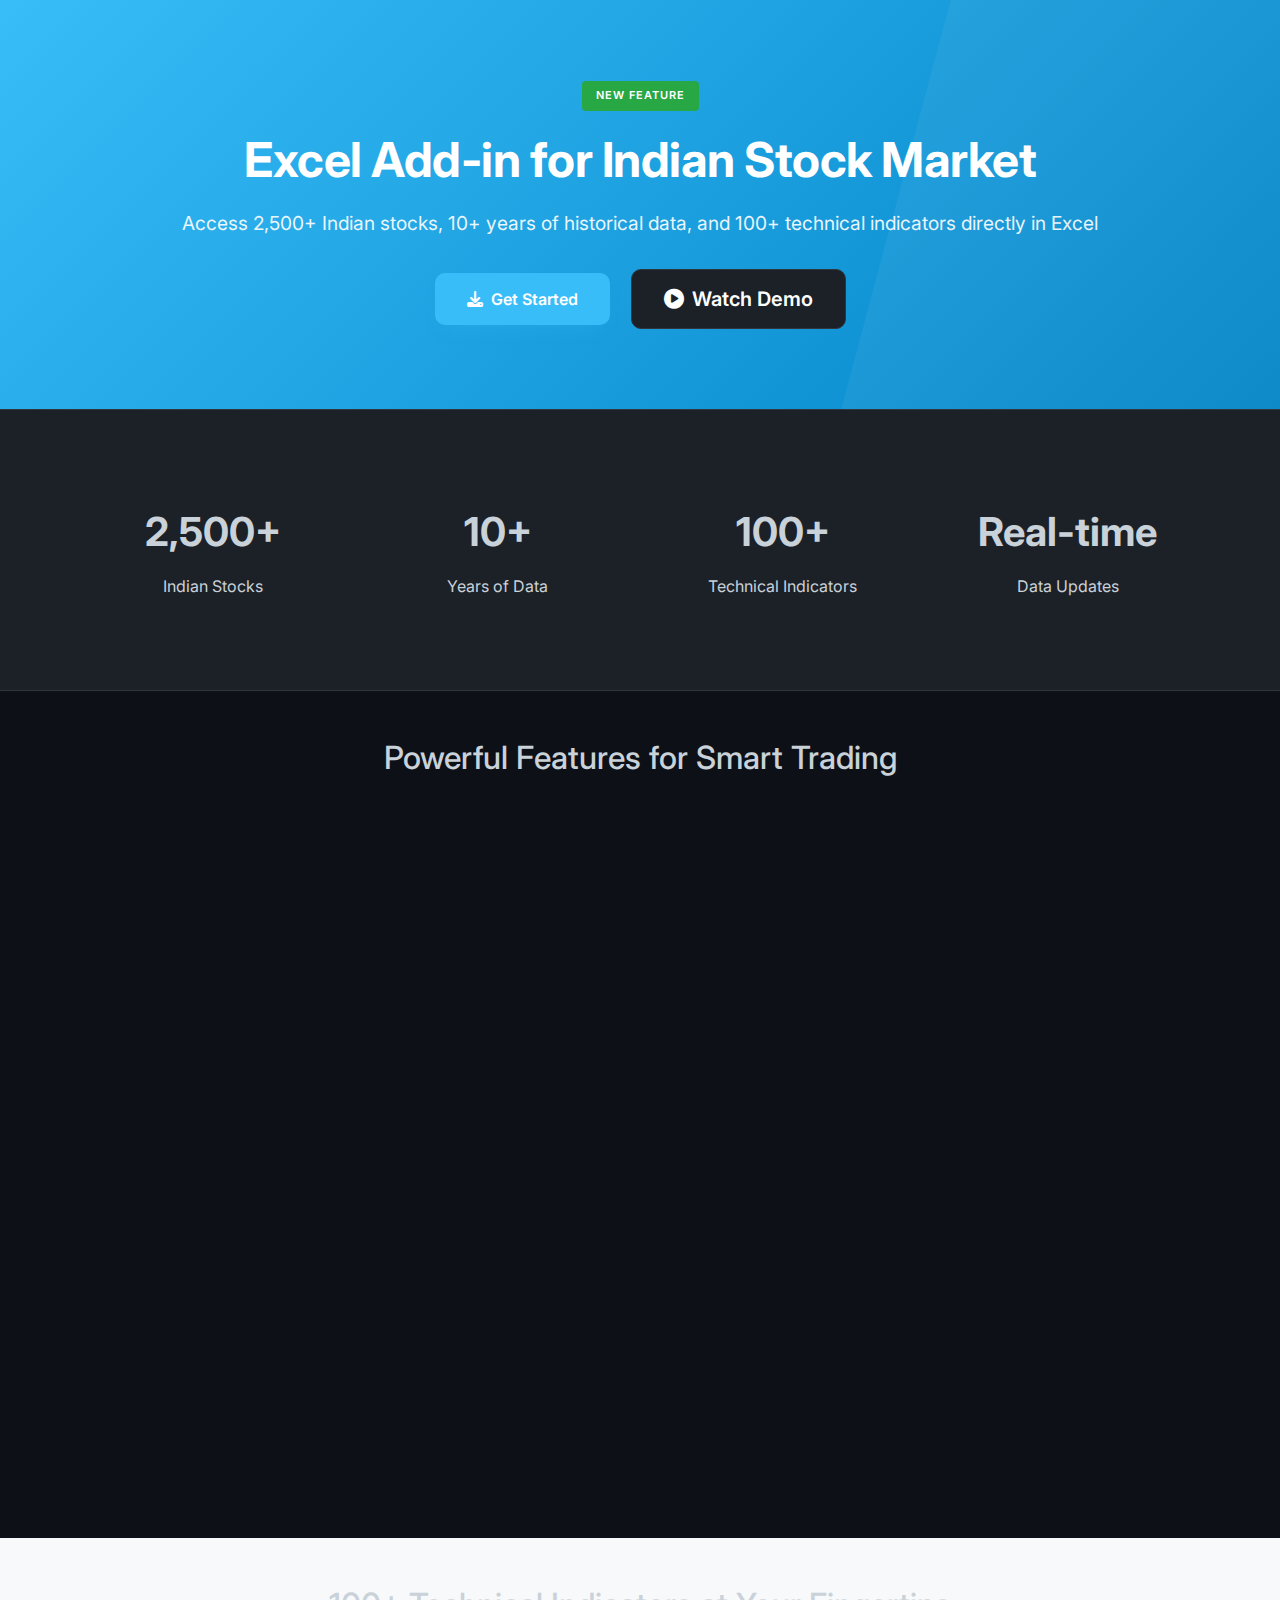
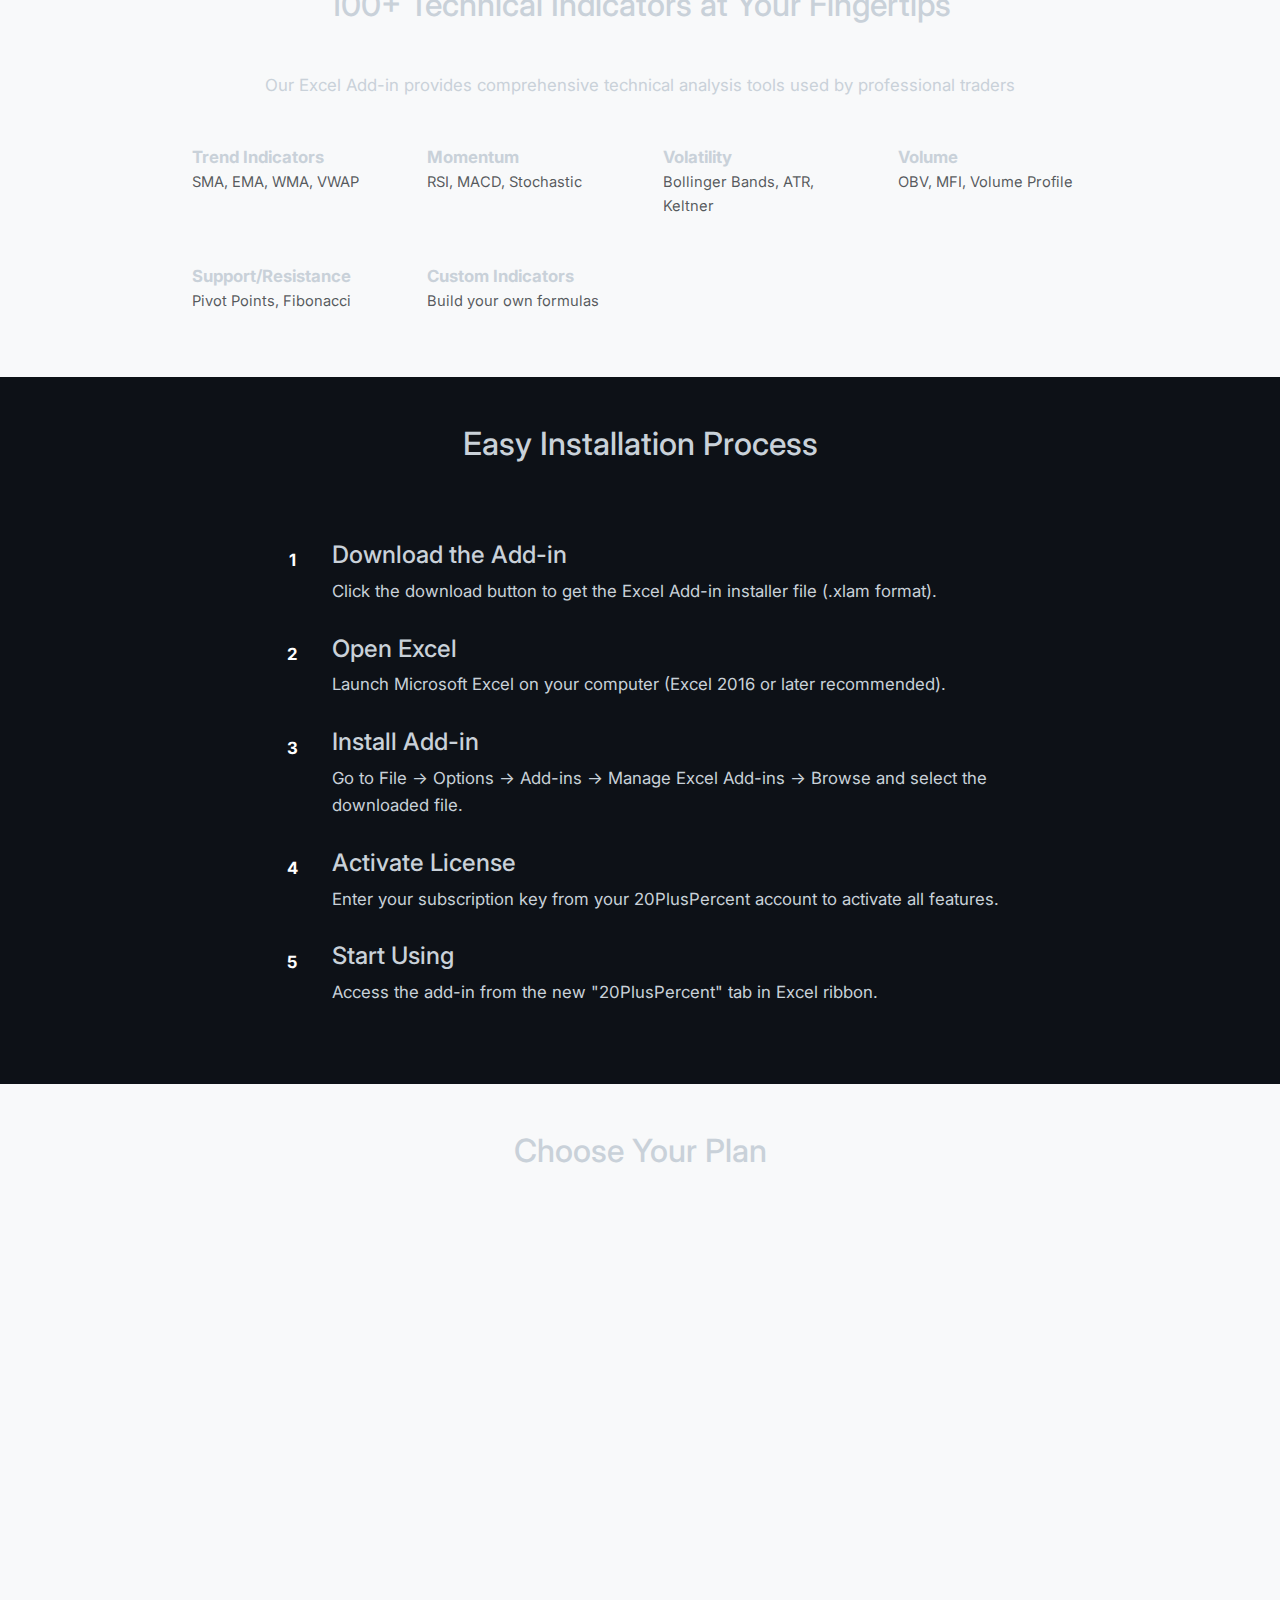
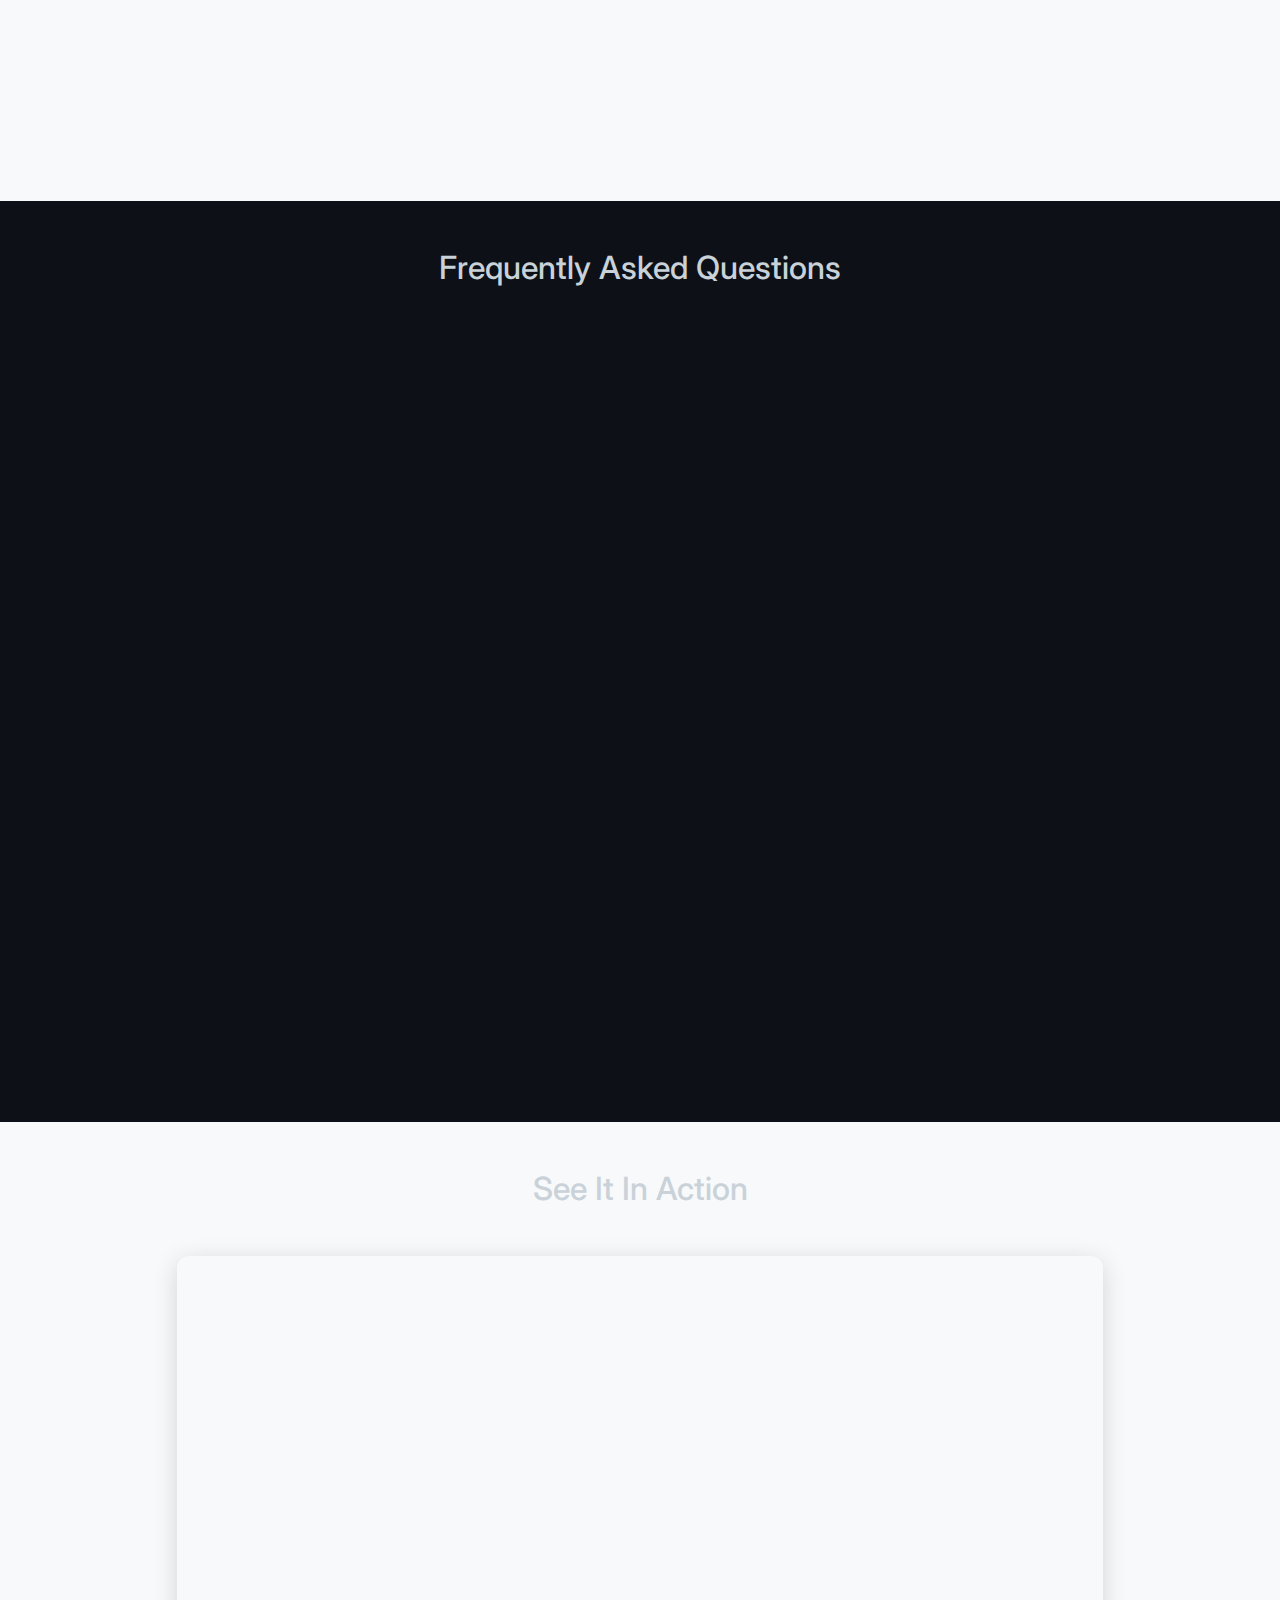
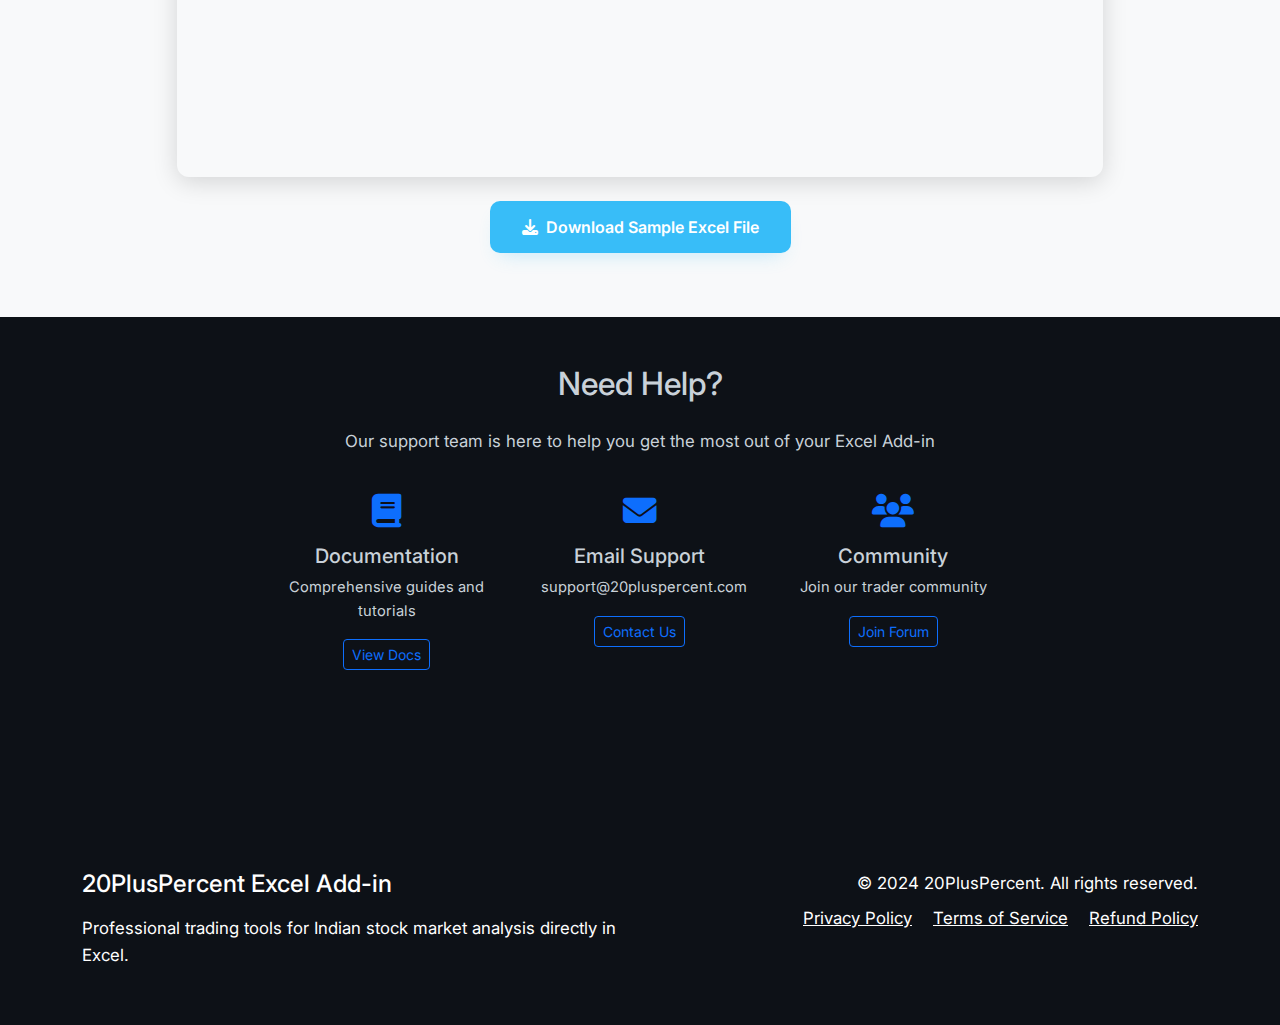
<file: excel-addin.html>
<!DOCTYPE html>
<html lang="en">
<head>
    <meta charset="UTF-8">
    <meta name="viewport" content="width=device-width, initial-scale=1.0">
    <title>Excel Add-in for Indian Stock Market - 20PlusPercent</title>
    
    <!-- Bootstrap CSS -->
    <link href="https://cdn.jsdelivr.net/npm/bootstrap@5.3.0/dist/css/bootstrap.min.css" rel="stylesheet">
    
    <!-- Font Awesome -->
    <link rel="stylesheet" href="https://cdnjs.cloudflare.com/ajax/libs/font-awesome/6.4.0/css/all.min.css">
    
    <!-- Custom CSS matching 20PlusPercent theme -->
    <style>
        @import url('https://fonts.googleapis.com/css2?family=Inter:wght@400;500;600;700;800&display=swap');
        
        :root {
            --bg-dark: #0d1117;
            --bg-card: rgba(13, 17, 23, 0.6);
            --cyan-primary: #38bdf8;
            --cyan-hover: #0dcaf0;
            --text-primary: #c9d1d9;
            --text-white: #ffffff;
            --text-muted: #8b949e;
            --border-color: rgba(56, 189, 248, 0.1);
            --border-hover: rgba(56, 189, 248, 0.4);
            --gray-800: #1c2128;
            --gray-700: #30363d;
            --success-color: #22c55e;
            --warning-color: #fbbf24;
            --danger-color: #ef4444;
        }

        body {
            font-family: 'Inter', sans-serif;
            color: var(--text-primary);
            line-height: 1.6;
            font-size: 1.05rem;
            font-weight: 400;
            background: var(--bg-dark);
        }

        /* Header Styles */
        .header-section {
            background: linear-gradient(135deg, var(--cyan-primary) 0%, #0284c7 100%);
            color: white;
            padding: 80px 0;
            position: relative;
            overflow: hidden;
        }

        .header-section::before {
            content: '';
            position: absolute;
            top: 0;
            right: -20%;
            width: 50%;
            height: 100%;
            background: rgba(255, 255, 255, 0.05);
            transform: skewX(-15deg);
        }

        .header-content {
            position: relative;
            z-index: 1;
        }

        .badge-new {
            background: #28a745;
            color: white;
            padding: 6px 14px;
            border-radius: 4px;
            font-size: 11px;
            font-weight: 600;
            display: inline-block;
            margin-bottom: 20px;
            text-transform: uppercase;
            letter-spacing: 1px;
        }

        @keyframes pulse {
            0% { transform: scale(1); }
            50% { transform: scale(1.05); }
            100% { transform: scale(1); }
        }

        .header-title {
            font-size: 3rem;
            font-weight: 700;
            margin-bottom: 20px;
            letter-spacing: -0.5px;
        }

        .header-subtitle {
            font-size: 1.2rem;
            opacity: 0.9;
            margin-bottom: 30px;
        }

        /* Feature Cards */
        .feature-card {
            background: var(--bg-card);
            backdrop-filter: blur(10px);
            -webkit-backdrop-filter: blur(10px);
            border-radius: 15px;
            padding: 30px;
            box-shadow: 0 2px 15px rgba(0,0,0,0.08);
            transition: all 0.3s ease;
            height: 100%;
            border: 1px solid var(--border-color);
        }

        .feature-card:hover {
            border-color: var(--border-hover);
            box-shadow: 0 15px 35px -10px rgba(56, 189, 248, 0.2);
            transform: translateY(-5px);
        }

        .feature-icon {
            width: 60px;
            height: 60px;
            background: linear-gradient(135deg, var(--accent-color), #2980b9);
            border-radius: 12px;
            display: flex;
            align-items: center;
            justify-content: center;
            color: white;
            font-size: 1.5rem;
            margin-bottom: 20px;
        }

        /* Stats Section */
        .stats-section {
            background: var(--gray-800);
            padding: 60px 0;
            border-top: 1px solid var(--gray-700);
            border-bottom: 1px solid var(--gray-700);
        }

        .stat-card {
            text-align: center;
            padding: 30px;
        }

        .stat-number {
            font-size: 2.5rem;
            font-weight: 700;
            color: var(--primary-color);
            margin-bottom: 10px;
        }

        .stat-label {
            color: var(--text-light);
            font-size: 1rem;
        }

        /* Pricing Section */
        .pricing-card {
            background: white;
            border-radius: 8px;
            padding: 40px;
            box-shadow: 0 1px 3px rgba(0,0,0,0.12), 0 1px 2px rgba(0,0,0,0.24);
            transition: all 0.3s ease;
            position: relative;
            border: 1px solid #e9ecef;
        }

        .pricing-card.featured {
            border-color: #0066cc;
            border-width: 2px;
            transform: scale(1.05);
            box-shadow: 0 10px 40px rgba(0, 102, 204, 0.15);
        }

        .pricing-card.featured::before {
            content: 'MOST POPULAR';
            position: absolute;
            top: -12px;
            left: 50%;
            transform: translateX(-50%);
            background: var(--accent-color);
            color: white;
            padding: 4px 20px;
            border-radius: 20px;
            font-size: 0.75rem;
            font-weight: 600;
        }

        .pricing-card:hover {
            transform: translateY(-5px);
            box-shadow: 0 5px 25px rgba(0,0,0,0.15);
        }

        .pricing-card.featured:hover {
            transform: scale(1.05) translateY(-5px);
        }

        .price {
            font-size: 2.5rem;
            font-weight: 700;
            color: var(--primary-color);
            margin-bottom: 20px;
        }

        .price small {
            font-size: 1rem;
            color: var(--text-light);
        }

        /* Buttons */
        .btn-primary-custom {
            background: var(--cyan-primary);
            color: white;
            border: none;
            padding: 14px 32px;
            border-radius: 10px;
            font-weight: 600;
            font-size: 1rem;
            transition: all 0.3s ease;
            box-shadow: 0 10px 20px -10px rgba(56, 189, 248, 0.3);
        }

        .btn-primary-custom:hover {
            background: var(--cyan-hover);
            transform: scale(1.02);
            box-shadow: 0 15px 35px -10px rgba(56, 189, 248, 0.4);
            color: white;
        }

        .btn-secondary-custom {
            background: var(--gray-800);
            color: var(--text-white);
            border: 1px solid var(--gray-700);
            padding: 14px 32px;
            border-radius: 10px;
            font-weight: 600;
            transition: all 0.3s ease;
        }

        .btn-secondary-custom:hover {
            background: var(--gray-700);
            border-color: var(--cyan-primary);
            color: var(--cyan-primary);
        }

        /* Screenshot Gallery */
        .screenshot-gallery {
            padding: 60px 0;
        }

        .screenshot-item {
            border-radius: 12px;
            overflow: hidden;
            box-shadow: 0 2px 15px rgba(0,0,0,0.08);
            transition: all 0.3s ease;
            margin-bottom: 30px;
        }

        .screenshot-item:hover {
            transform: scale(1.02);
            box-shadow: 0 5px 25px rgba(0,0,0,0.15);
        }

        .screenshot-item img {
            width: 100%;
            height: auto;
        }

        /* Technical Indicators Section */
        .indicators-grid {
            display: grid;
            grid-template-columns: repeat(auto-fit, minmax(200px, 1fr));
            gap: 15px;
            margin-top: 30px;
        }

        .indicator-item {
            background: var(--bg-light);
            padding: 15px;
            border-radius: 8px;
            border-left: 4px solid var(--accent-color);
            transition: all 0.3s ease;
        }

        .indicator-item:hover {
            background: white;
            box-shadow: 0 2px 10px rgba(0,0,0,0.1);
        }

        /* Installation Steps */
        .installation-steps {
            counter-reset: step-counter;
            margin-top: 30px;
        }

        .installation-step {
            position: relative;
            padding-left: 60px;
            margin-bottom: 30px;
            counter-increment: step-counter;
        }

        .installation-step::before {
            content: counter(step-counter);
            position: absolute;
            left: 0;
            top: 0;
            width: 40px;
            height: 40px;
            background: linear-gradient(135deg, var(--accent-color), #2980b9);
            color: white;
            border-radius: 50%;
            display: flex;
            align-items: center;
            justify-content: center;
            font-weight: 700;
        }

        /* FAQ Section */
        .faq-item {
            background: white;
            border-radius: 8px;
            padding: 20px;
            margin-bottom: 15px;
            border: 1px solid var(--border-color);
            transition: all 0.3s ease;
        }

        .faq-item:hover {
            box-shadow: 0 2px 10px rgba(0,0,0,0.1);
        }

        .faq-question {
            font-weight: 600;
            color: var(--primary-color);
            margin-bottom: 10px;
            cursor: pointer;
        }

        .faq-answer {
            color: var(--text-light);
            line-height: 1.6;
        }

        /* Footer */
        .footer-section {
            background: var(--primary-color);
            color: white;
            padding: 40px 0;
            margin-top: 80px;
        }

        /* Responsive */
        @media (max-width: 768px) {
            .header-title {
                font-size: 2rem;
            }
            
            .stat-number {
                font-size: 2rem;
            }
            
            .pricing-card.featured {
                transform: scale(1);
            }
        }

        /* Loading Animation */
        .loading-spinner {
            display: none;
            width: 40px;
            height: 40px;
            border: 4px solid var(--border-color);
            border-top-color: var(--accent-color);
            border-radius: 50%;
            animation: spin 1s linear infinite;
            margin: 20px auto;
        }

        @keyframes spin {
            to { transform: rotate(360deg); }
        }

        /* Success Message */
        .success-message {
            display: none;
            background: #d4edda;
            border: 1px solid #c3e6cb;
            color: #155724;
            padding: 15px;
            border-radius: 6px;
            margin-top: 20px;
        }

        .error-message {
            display: none;
            background: #f8d7da;
            border: 1px solid #f5c6cb;
            color: #721c24;
            padding: 15px;
            border-radius: 6px;
            margin-top: 20px;
        }
    </style>
</head>
<body>
    <!-- Header Section -->
    <section class="header-section">
        <div class="container">
            <div class="header-content text-center">
                <span class="badge-new">NEW FEATURE</span>
                <h1 class="header-title">Excel Add-in for Indian Stock Market</h1>
                <p class="header-subtitle">Access 2,500+ Indian stocks, 10+ years of historical data, and 100+ technical indicators directly in Excel</p>
                <div class="mt-4">
                    <button class="btn btn-primary-custom btn-lg me-3" onclick="scrollToSection('pricing')">
                        <i class="fas fa-download me-2"></i>Get Started
                    </button>
                    <button class="btn btn-secondary-custom btn-lg" onclick="scrollToSection('demo')">
                        <i class="fas fa-play-circle me-2"></i>Watch Demo
                    </button>
                </div>
            </div>
        </div>
    </section>

    <!-- Stats Section -->
    <section class="stats-section">
        <div class="container">
            <div class="row">
                <div class="col-md-3 col-6">
                    <div class="stat-card">
                        <div class="stat-number">2,500+</div>
                        <div class="stat-label">Indian Stocks</div>
                    </div>
                </div>
                <div class="col-md-3 col-6">
                    <div class="stat-card">
                        <div class="stat-number">10+</div>
                        <div class="stat-label">Years of Data</div>
                    </div>
                </div>
                <div class="col-md-3 col-6">
                    <div class="stat-card">
                        <div class="stat-number">100+</div>
                        <div class="stat-label">Technical Indicators</div>
                    </div>
                </div>
                <div class="col-md-3 col-6">
                    <div class="stat-card">
                        <div class="stat-number">Real-time</div>
                        <div class="stat-label">Data Updates</div>
                    </div>
                </div>
            </div>
        </div>
    </section>

    <!-- Features Section -->
    <section class="py-5">
        <div class="container">
            <h2 class="text-center mb-5">Powerful Features for Smart Trading</h2>
            <div class="row g-4">
                <div class="col-md-4">
                    <div class="feature-card">
                        <div class="feature-icon">
                            <i class="fas fa-chart-line"></i>
                        </div>
                        <h3>Historical Data</h3>
                        <p>Access over 10 years of historical price data for NSE and BSE stocks. Get daily, weekly, and monthly OHLCV data with adjustments for splits and bonuses.</p>
                    </div>
                </div>
                <div class="col-md-4">
                    <div class="feature-card">
                        <div class="feature-icon">
                            <i class="fas fa-calculator"></i>
                        </div>
                        <h3>Technical Indicators</h3>
                        <p>Calculate 100+ technical indicators including Moving Averages, RSI, MACD, Bollinger Bands, Stochastic, ATR, and proprietary indicators.</p>
                    </div>
                </div>
                <div class="col-md-4">
                    <div class="feature-card">
                        <div class="feature-icon">
                            <i class="fas fa-robot"></i>
                        </div>
                        <h3>Backtesting</h3>
                        <p>Test your trading strategies on historical data. Analyze performance metrics, drawdowns, and optimize your trading systems.</p>
                    </div>
                </div>
                <div class="col-md-4">
                    <div class="feature-card">
                        <div class="feature-icon">
                            <i class="fas fa-sync"></i>
                        </div>
                        <h3>Real-time Updates</h3>
                        <p>Get real-time price updates during market hours. Automatic refresh functionality keeps your data current.</p>
                    </div>
                </div>
                <div class="col-md-4">
                    <div class="feature-card">
                        <div class="feature-icon">
                            <i class="fas fa-filter"></i>
                        </div>
                        <h3>Stock Screener</h3>
                        <p>Filter stocks based on multiple criteria including price, volume, market cap, PE ratio, and technical indicators.</p>
                    </div>
                </div>
                <div class="col-md-4">
                    <div class="feature-card">
                        <div class="feature-icon">
                            <i class="fas fa-chart-pie"></i>
                        </div>
                        <h3>Portfolio Analytics</h3>
                        <p>Track your portfolio performance, calculate returns, analyze risk metrics, and generate detailed reports.</p>
                    </div>
                </div>
            </div>
        </div>
    </section>

    <!-- Technical Indicators Section -->
    <section class="py-5 bg-light">
        <div class="container">
            <h2 class="text-center mb-5">100+ Technical Indicators at Your Fingertips</h2>
            <div class="row">
                <div class="col-lg-10 mx-auto">
                    <p class="text-center mb-4">Our Excel Add-in provides comprehensive technical analysis tools used by professional traders</p>
                    <div class="indicators-grid">
                        <div class="indicator-item">
                            <strong>Trend Indicators</strong>
                            <div class="small text-muted">SMA, EMA, WMA, VWAP</div>
                        </div>
                        <div class="indicator-item">
                            <strong>Momentum</strong>
                            <div class="small text-muted">RSI, MACD, Stochastic</div>
                        </div>
                        <div class="indicator-item">
                            <strong>Volatility</strong>
                            <div class="small text-muted">Bollinger Bands, ATR, Keltner</div>
                        </div>
                        <div class="indicator-item">
                            <strong>Volume</strong>
                            <div class="small text-muted">OBV, MFI, Volume Profile</div>
                        </div>
                        <div class="indicator-item">
                            <strong>Support/Resistance</strong>
                            <div class="small text-muted">Pivot Points, Fibonacci</div>
                        </div>
                        <div class="indicator-item">
                            <strong>Custom Indicators</strong>
                            <div class="small text-muted">Build your own formulas</div>
                        </div>
                    </div>
                </div>
            </div>
        </div>
    </section>

    <!-- Installation Section -->
    <section class="py-5">
        <div class="container">
            <h2 class="text-center mb-5">Easy Installation Process</h2>
            <div class="row">
                <div class="col-lg-8 mx-auto">
                    <div class="installation-steps">
                        <div class="installation-step">
                            <h4>Download the Add-in</h4>
                            <p>Click the download button to get the Excel Add-in installer file (.xlam format).</p>
                        </div>
                        <div class="installation-step">
                            <h4>Open Excel</h4>
                            <p>Launch Microsoft Excel on your computer (Excel 2016 or later recommended).</p>
                        </div>
                        <div class="installation-step">
                            <h4>Install Add-in</h4>
                            <p>Go to File → Options → Add-ins → Manage Excel Add-ins → Browse and select the downloaded file.</p>
                        </div>
                        <div class="installation-step">
                            <h4>Activate License</h4>
                            <p>Enter your subscription key from your 20PlusPercent account to activate all features.</p>
                        </div>
                        <div class="installation-step">
                            <h4>Start Using</h4>
                            <p>Access the add-in from the new "20PlusPercent" tab in Excel ribbon.</p>
                        </div>
                    </div>
                </div>
            </div>
        </div>
    </section>

    <!-- Pricing Section -->
    <section id="pricing" class="py-5 bg-light">
        <div class="container">
            <h2 class="text-center mb-5">Choose Your Plan</h2>
            <div class="row justify-content-center">
                <div class="col-md-4 mb-4">
                    <div class="pricing-card">
                        <h3 class="text-center mb-4">Monthly</h3>
                        <div class="price text-center">
                            ₹999
                            <small>/month</small>
                        </div>
                        <ul class="list-unstyled">
                            <li class="mb-2"><i class="fas fa-check text-success me-2"></i>All 2,500+ stocks</li>
                            <li class="mb-2"><i class="fas fa-check text-success me-2"></i>10+ years historical data</li>
                            <li class="mb-2"><i class="fas fa-check text-success me-2"></i>100+ indicators</li>
                            <li class="mb-2"><i class="fas fa-check text-success me-2"></i>Real-time updates</li>
                            <li class="mb-2"><i class="fas fa-check text-success me-2"></i>Email support</li>
                        </ul>
                        <button class="btn btn-primary-custom w-100 mt-3" onclick="initiatePayment('monthly', 999)">
                            Subscribe Monthly
                        </button>
                    </div>
                </div>
                <div class="col-md-4 mb-4">
                    <div class="pricing-card featured">
                        <h3 class="text-center mb-4">Annual</h3>
                        <div class="price text-center">
                            ₹9,999
                            <small>/year</small>
                        </div>
                        <ul class="list-unstyled">
                            <li class="mb-2"><i class="fas fa-check text-success me-2"></i>All 2,500+ stocks</li>
                            <li class="mb-2"><i class="fas fa-check text-success me-2"></i>10+ years historical data</li>
                            <li class="mb-2"><i class="fas fa-check text-success me-2"></i>100+ indicators</li>
                            <li class="mb-2"><i class="fas fa-check text-success me-2"></i>Real-time updates</li>
                            <li class="mb-2"><i class="fas fa-check text-success me-2"></i>Priority support</li>
                            <li class="mb-2"><i class="fas fa-check text-success me-2"></i><strong>Save ₹1,989!</strong></li>
                        </ul>
                        <button class="btn btn-primary-custom w-100 mt-3" onclick="initiatePayment('annual', 9999)">
                            Subscribe Annually
                        </button>
                    </div>
                </div>
                <div class="col-md-4 mb-4">
                    <div class="pricing-card">
                        <h3 class="text-center mb-4">Lifetime</h3>
                        <div class="price text-center">
                            ₹24,999
                            <small>one-time</small>
                        </div>
                        <ul class="list-unstyled">
                            <li class="mb-2"><i class="fas fa-check text-success me-2"></i>All 2,500+ stocks</li>
                            <li class="mb-2"><i class="fas fa-check text-success me-2"></i>10+ years historical data</li>
                            <li class="mb-2"><i class="fas fa-check text-success me-2"></i>100+ indicators</li>
                            <li class="mb-2"><i class="fas fa-check text-success me-2"></i>Real-time updates</li>
                            <li class="mb-2"><i class="fas fa-check text-success me-2"></i>VIP support</li>
                            <li class="mb-2"><i class="fas fa-check text-success me-2"></i><strong>Lifetime updates!</strong></li>
                        </ul>
                        <button class="btn btn-primary-custom w-100 mt-3" onclick="initiatePayment('lifetime', 24999)">
                            Get Lifetime Access
                        </button>
                    </div>
                </div>
            </div>
        </div>
    </section>

    <!-- FAQ Section -->
    <section class="py-5">
        <div class="container">
            <h2 class="text-center mb-5">Frequently Asked Questions</h2>
            <div class="row">
                <div class="col-lg-8 mx-auto">
                    <div class="faq-item">
                        <div class="faq-question">
                            <i class="fas fa-question-circle me-2"></i>
                            What versions of Excel are supported?
                        </div>
                        <div class="faq-answer">
                            The add-in works with Excel 2016 and later versions, including Excel 365. Both Windows and Mac versions are supported.
                        </div>
                    </div>
                    <div class="faq-item">
                        <div class="faq-question">
                            <i class="fas fa-question-circle me-2"></i>
                            How often is the data updated?
                        </div>
                        <div class="faq-answer">
                            Historical data is updated daily after market close. Real-time data is available during market hours with a 1-minute delay for free tier and real-time for premium subscribers.
                        </div>
                    </div>
                    <div class="faq-item">
                        <div class="faq-question">
                            <i class="fas fa-question-circle me-2"></i>
                            Can I use the add-in on multiple computers?
                        </div>
                        <div class="faq-answer">
                            Yes, your subscription allows installation on up to 3 devices. You can manage your devices from your account dashboard.
                        </div>
                    </div>
                    <div class="faq-item">
                        <div class="faq-question">
                            <i class="fas fa-question-circle me-2"></i>
                            Is training provided?
                        </div>
                        <div class="faq-answer">
                            Yes, we provide comprehensive video tutorials, documentation, and email support. Annual and lifetime subscribers get access to live webinars.
                        </div>
                    </div>
                    <div class="faq-item">
                        <div class="faq-question">
                            <i class="fas fa-question-circle me-2"></i>
                            Can I cancel my subscription anytime?
                        </div>
                        <div class="faq-answer">
                            Yes, monthly subscriptions can be cancelled anytime. Annual subscriptions are non-refundable but you'll continue to have access until the end of your billing period.
                        </div>
                    </div>
                </div>
            </div>
        </div>
    </section>

    <!-- Demo Section -->
    <section id="demo" class="py-5 bg-light">
        <div class="container">
            <h2 class="text-center mb-5">See It In Action</h2>
            <div class="row">
                <div class="col-lg-10 mx-auto">
                    <div class="text-center mb-4">
                        <div class="ratio ratio-16x9">
                            <iframe 
                                src="https://www.youtube.com/embed/dQw4w9WgXcQ" 
                                title="Excel Add-in Demo"
                                allowfullscreen
                                style="border-radius: 12px; box-shadow: 0 5px 25px rgba(0,0,0,0.15);">
                            </iframe>
                        </div>
                    </div>
                    <p class="text-center mt-4">
                        <button class="btn btn-primary-custom btn-lg" onclick="downloadSampleFile()">
                            <i class="fas fa-download me-2"></i>Download Sample Excel File
                        </button>
                    </p>
                </div>
            </div>
        </div>
    </section>

    <!-- Support Section -->
    <section class="py-5">
        <div class="container">
            <div class="row">
                <div class="col-lg-8 mx-auto text-center">
                    <h2 class="mb-4">Need Help?</h2>
                    <p class="mb-4">Our support team is here to help you get the most out of your Excel Add-in</p>
                    <div class="row">
                        <div class="col-md-4 mb-3">
                            <div class="p-3">
                                <i class="fas fa-book fa-2x text-primary mb-3"></i>
                                <h5>Documentation</h5>
                                <p class="small">Comprehensive guides and tutorials</p>
                                <a href="#" class="btn btn-sm btn-outline-primary">View Docs</a>
                            </div>
                        </div>
                        <div class="col-md-4 mb-3">
                            <div class="p-3">
                                <i class="fas fa-envelope fa-2x text-primary mb-3"></i>
                                <h5>Email Support</h5>
                                <p class="small">support@20pluspercent.com</p>
                                <a href="mailto:support@20pluspercent.com" class="btn btn-sm btn-outline-primary">Contact Us</a>
                            </div>
                        </div>
                        <div class="col-md-4 mb-3">
                            <div class="p-3">
                                <i class="fas fa-users fa-2x text-primary mb-3"></i>
                                <h5>Community</h5>
                                <p class="small">Join our trader community</p>
                                <a href="#" class="btn btn-sm btn-outline-primary">Join Forum</a>
                            </div>
                        </div>
                    </div>
                </div>
            </div>
        </div>
    </section>

    <!-- Footer -->
    <footer class="footer-section">
        <div class="container">
            <div class="row">
                <div class="col-md-6">
                    <h4 class="mb-3">20PlusPercent Excel Add-in</h4>
                    <p>Professional trading tools for Indian stock market analysis directly in Excel.</p>
                </div>
                <div class="col-md-6 text-md-end">
                    <p class="mb-2">© 2024 20PlusPercent. All rights reserved.</p>
                    <div>
                        <a href="#" class="text-white me-3">Privacy Policy</a>
                        <a href="#" class="text-white me-3">Terms of Service</a>
                        <a href="#" class="text-white">Refund Policy</a>
                    </div>
                </div>
            </div>
        </div>
    </footer>

    <!-- Loading Spinner -->
    <div class="loading-spinner" id="loadingSpinner"></div>

    <!-- Success/Error Messages -->
    <div class="container">
        <div class="success-message" id="successMessage"></div>
        <div class="error-message" id="errorMessage"></div>
    </div>

    <!-- Bootstrap JS -->
    <script src="https://cdn.jsdelivr.net/npm/bootstrap@5.3.0/dist/js/bootstrap.bundle.min.js"></script>
    
    <!-- Custom JavaScript -->
    <script>
        // Smooth scroll to section
        function scrollToSection(sectionId) {
            const element = document.getElementById(sectionId);
            if (element) {
                element.scrollIntoView({ behavior: 'smooth' });
            }
        }

        // Initiate payment with Easebuzz
        async function initiatePayment(plan, amount) {
            const loadingSpinner = document.getElementById('loadingSpinner');
            const successMessage = document.getElementById('successMessage');
            const errorMessage = document.getElementById('errorMessage');
            
            // Show loading spinner
            loadingSpinner.style.display = 'block';
            successMessage.style.display = 'none';
            errorMessage.style.display = 'none';
            
            try {
                // Get user details (you might want to get this from a login system)
                const userEmail = prompt('Please enter your email address:');
                if (!userEmail) {
                    loadingSpinner.style.display = 'none';
                    return;
                }
                
                const userName = prompt('Please enter your name:');
                if (!userName) {
                    loadingSpinner.style.display = 'none';
                    return;
                }
                
                // Prepare payment data
                const paymentData = {
                    amount: amount.toFixed(2),
                    firstname: userName,
                    email: userEmail,
                    phone: '9999999999', // You might want to collect this
                    productinfo: `Excel Add-in ${plan} Subscription`,
                    surl: window.location.origin + '/api/payment/success',
                    furl: window.location.origin + '/api/payment/failure',
                    udf1: plan,
                    udf2: 'excel-addin',
                    udf3: '',
                    udf4: '',
                    udf5: ''
                };
                
                // Call your backend API to initiate payment
                const response = await fetch('/api/payment/initiate', {
                    method: 'POST',
                    headers: {
                        'Content-Type': 'application/json'
                    },
                    body: JSON.stringify(paymentData)
                });
                
                const result = await response.json();
                
                if (result.success && result.paymentUrl) {
                    // Redirect to Easebuzz payment page
                    window.location.href = result.paymentUrl;
                } else {
                    throw new Error(result.message || 'Payment initiation failed');
                }
                
            } catch (error) {
                console.error('Payment error:', error);
                loadingSpinner.style.display = 'none';
                errorMessage.textContent = 'Payment initiation failed. Please try again.';
                errorMessage.style.display = 'block';
            }
        }

        // Download sample Excel file
        function downloadSampleFile() {
            // This would trigger download of a sample Excel file
            const link = document.createElement('a');
            link.href = '/static/sample-excel-addin.xlsx';
            link.download = '20PlusPercent-Excel-Sample.xlsx';
            document.body.appendChild(link);
            link.click();
            document.body.removeChild(link);
        }

        // Add animation on scroll
        const observerOptions = {
            threshold: 0.1,
            rootMargin: '0px 0px -50px 0px'
        };

        const observer = new IntersectionObserver((entries) => {
            entries.forEach(entry => {
                if (entry.isIntersecting) {
                    entry.target.style.opacity = '1';
                    entry.target.style.transform = 'translateY(0)';
                }
            });
        }, observerOptions);

        // Observe all feature cards and pricing cards
        document.addEventListener('DOMContentLoaded', () => {
            const cards = document.querySelectorAll('.feature-card, .pricing-card, .faq-item');
            cards.forEach(card => {
                card.style.opacity = '0';
                card.style.transform = 'translateY(20px)';
                card.style.transition = 'opacity 0.5s ease, transform 0.5s ease';
                observer.observe(card);
            });
        });

        // Handle FAQ accordion
        document.querySelectorAll('.faq-question').forEach(question => {
            question.addEventListener('click', () => {
                const answer = question.nextElementSibling;
                const isVisible = answer.style.display === 'block';
                
                // Close all other answers
                document.querySelectorAll('.faq-answer').forEach(a => {
                    a.style.display = 'none';
                });
                
                // Toggle current answer
                answer.style.display = isVisible ? 'none' : 'block';
            });
        });
    </script>
</body>
</html>
</file>
